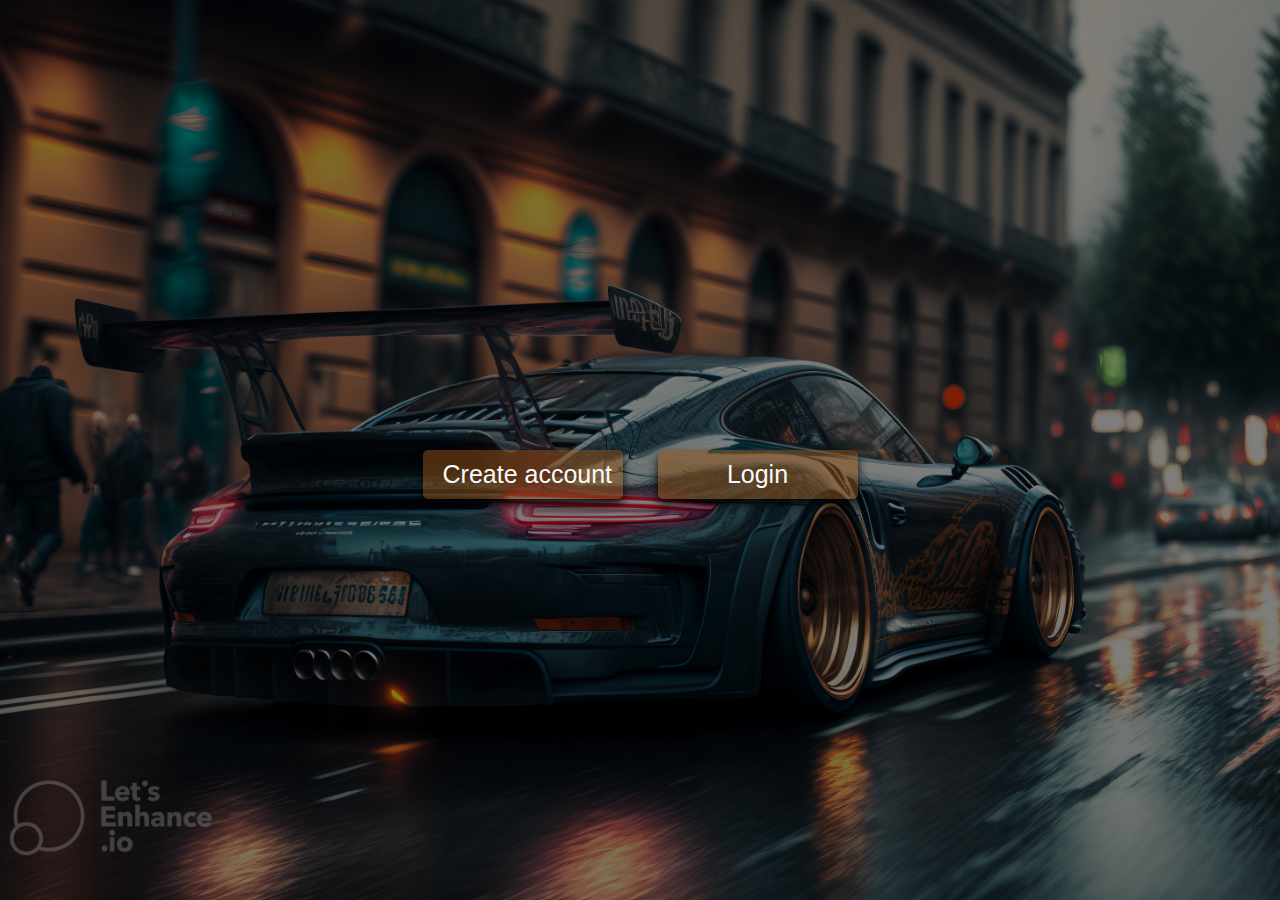
<file: index.html>
<!doctype html>
<html lang="en">
<head>
    <meta charset="UTF-8">
    <meta name="viewport"
          content="width=device-width, user-scalable=no, initial-scale=1.0, maximum-scale=1.0, minimum-scale=1.0">
    <meta http-equiv="X-UA-Compatible" content="ie=edge">
    <link rel="preconnect" href="https://fonts.googleapis.com"/>
    <link rel="preconnect" href="https://fonts.gstatic.com" crossorigin/>
    <link
            href="https://fonts.googleapis.com/css2?family=Roboto:wght@300;400;500;700;900&display=swap"
            rel="stylesheet"
    />
    <link rel="stylesheet" href="css/color.css">
    <link rel="stylesheet" href="css/index.css">
    <link rel="stylesheet" href="css/responsive/responsive.css">

    <script defer src="/js/pageSelector.js"></script>
    <script defer src="/js/controllers/indexController.js"></script>

    <title>Gini App</title>
</head>
<body>
    <div class="container">
        <div class="central-container">
            <div class="btn-container">
                <input type="button" class="index-btn create-bt1" value="Create account">
            </div>
            <div class="btn-container">
                <input type="button" class="index-btn login-btn1" value="Login">
            </div>
        </div>
    </div>
</body>
</html>
</file>
<file: css/color.css>
:root{
    --white-color: #f8f9f9;
    --orange-color: #e67e22;
    --gray-color: #566573 ;
    --dark-gray: #1c2833;
    --red-color:  #922b21;
}
</file>
<file: css/index.css>
* {
    margin: 0;
    padding: 0;
    box-sizing: border-box;
}

html {
    font-size: 62.5%;
}

body, input {
    font-family: "Rage Italic", sans-serif;
}

.container {
    background: url("/images/porsche-911-gt3.jpg") no-repeat center center/cover;
    width: 100vw;
    height: 100vh;

    display: flex;
    align-items: center;
    justify-content: center;
}

.container::before{
    content: "";
    position: absolute;
    background-color: rgba(0, 0, 0, 0.5);
    z-index: 0;
    width: 100vw;
    height: 100vh;
}

.central-container {
    display: flex;
    justify-content: space-around;
    align-items: center;
    max-width: 47rem;
    width: 100%;
}

.btn-container{
    max-width: 20rem;
    width: 100%;
    z-index: 1;
    position: relative;
}



.index-btn {
    max-width: 20rem;
    width: 100%;
    padding: 1rem 2rem;
    font-size: 2.5rem;
    background: rgba(147, 81, 22, 0.5);
    border-radius: 0.5rem;
    border: none;
    box-shadow: 0 5px 10px rgba(0, 0, 0, 0.9);
    color: var(--white-color);
    transition: 0.2s ease-in-out;

    position: absolute;
    top: 0;
    left: 0;
}

.index-btn:hover{
    cursor: pointer;
    background: rgba(147, 81, 22, 0.7);
    top: -0.5rem;
}
</file>
<file: css/responsive/responsive.css>
@media (max-width: 28em) {
    .central-container{
        flex-direction: column;
        gap: 7rem;
    }

    .btn-container{
        max-width: 30rem;
    }

    .index-btn {
        max-width: 30rem;
    }

    .index-btn:hover{
        top: 0;
    }
}
</file>
